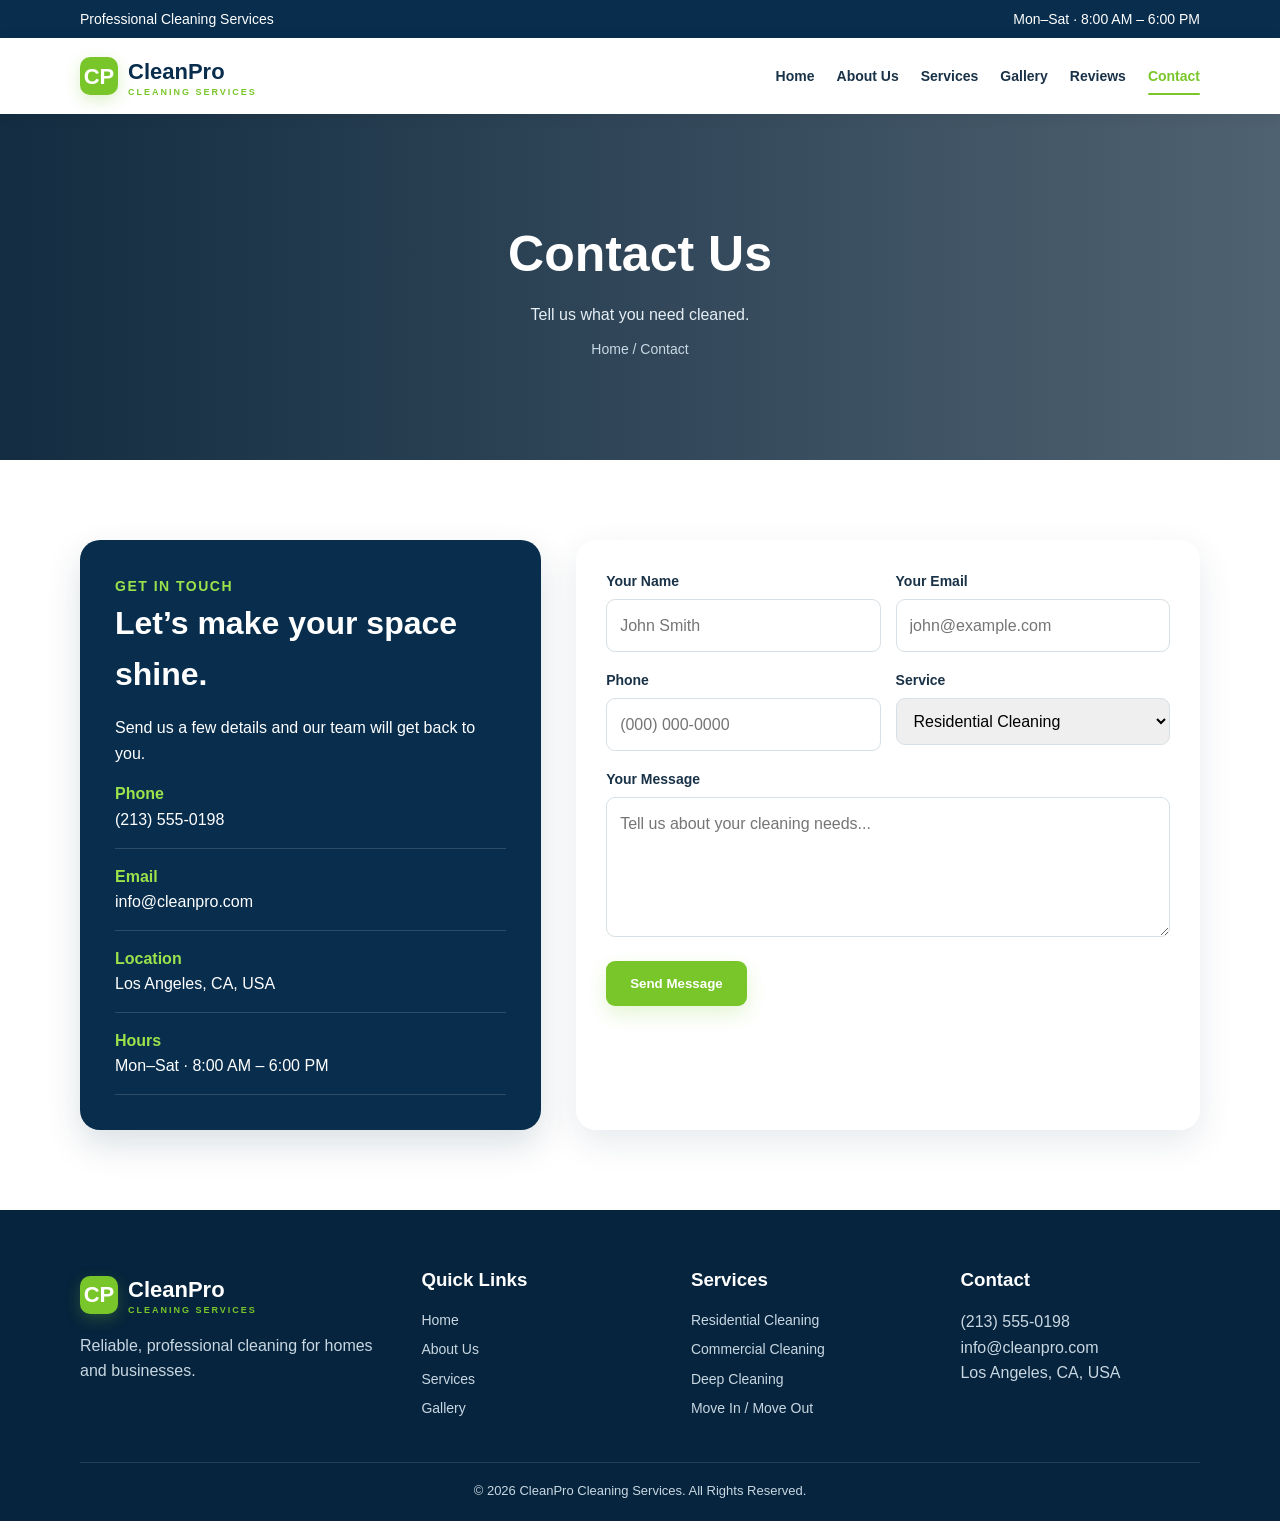
<file: contact.html>
<!doctype html>
<html lang="en">
<head>
<meta charset="utf-8"><meta name="viewport" content="width=device-width,initial-scale=1">
<title>Contact | CleanPro Cleaning Services</title>
<meta name="description" content="Professional residential and commercial cleaning services.">
<link rel="stylesheet" href="style.css">
</head>
<body>
<div class="topbar"><div class="container"><span>Professional Cleaning Services</span><span>Mon–Sat · 8:00 AM – 6:00 PM</span></div></div>
<header><div class="container nav">
<a class="logo" href="index.html"><span class="logo-mark">CP</span><span>CleanPro<small>CLEANING SERVICES</small></span></a>
<button class="menu-btn" aria-label="Open menu">☰</button>
<nav><a class="" href="index.html">Home</a>
<a class="" href="about.html">About Us</a>
<a class="" href="services.html">Services</a>
<a class="" href="gallery.html">Gallery</a>
<a class="" href="gallery.html#reviews">Reviews</a>
<a class="active" href="contact.html">Contact</a></nav>
</div></header>

<section class="page-hero"><div class="container"><h1>Contact Us</h1><p>Tell us what you need cleaned.</p><div class="breadcrumb">Home / Contact</div></div></section>
<section class="section"><div class="container form-wrap">
<div class="contact-info"><div class="eyebrow">Get In Touch</div><h2>Let’s make your space shine.</h2><p>Send us a few details and our team will get back to you.</p>
<div class="contact-item"><b>Phone</b>(213) 555-0198</div><div class="contact-item"><b>Email</b>info@cleanpro.com</div><div class="contact-item"><b>Location</b>Los Angeles, CA, USA</div><div class="contact-item"><b>Hours</b>Mon–Sat · 8:00 AM – 6:00 PM</div>
</div>
<form><div class="row"><div><label>Your Name</label><input required placeholder="John Smith"></div><div><label>Your Email</label><input required type="email" placeholder="john@example.com"></div></div><div class="row"><div><label>Phone</label><input placeholder="(000) 000-0000"></div><div><label>Service</label><select><option>Residential Cleaning</option><option>Commercial Cleaning</option><option>Deep Cleaning</option><option>Move In / Move Out</option></select></div></div><label>Your Message</label><textarea placeholder="Tell us about your cleaning needs..."></textarea><button class="btn btn-primary" type="submit">Send Message</button><p class="form-message" style="margin-top:12px;color:#5e9e19;font-weight:700"></p></form>
</div></section>

<footer><div class="container footer-grid">
<div><a class="logo" href="index.html" style="color:#fff"><span class="logo-mark">CP</span><span>CleanPro<small>CLEANING SERVICES</small></span></a><p style="margin-top:15px">Reliable, professional cleaning for homes and businesses.</p></div>
<div><h3>Quick Links</h3><a href="index.html">Home</a><a href="about.html">About Us</a><a href="services.html">Services</a><a href="gallery.html">Gallery</a></div>
<div><h3>Services</h3><a href="services.html">Residential Cleaning</a><a href="services.html">Commercial Cleaning</a><a href="services.html">Deep Cleaning</a><a href="services.html">Move In / Move Out</a></div>
<div><h3>Contact</h3><p>(213) 555-0198</p><p>info@cleanpro.com</p><p>Los Angeles, CA, USA</p></div>
</div><div class="container copyright">© <span id="year"></span> CleanPro Cleaning Services. All Rights Reserved.</div></footer>
<script src="script.js"></script>
</body></html>
</file>
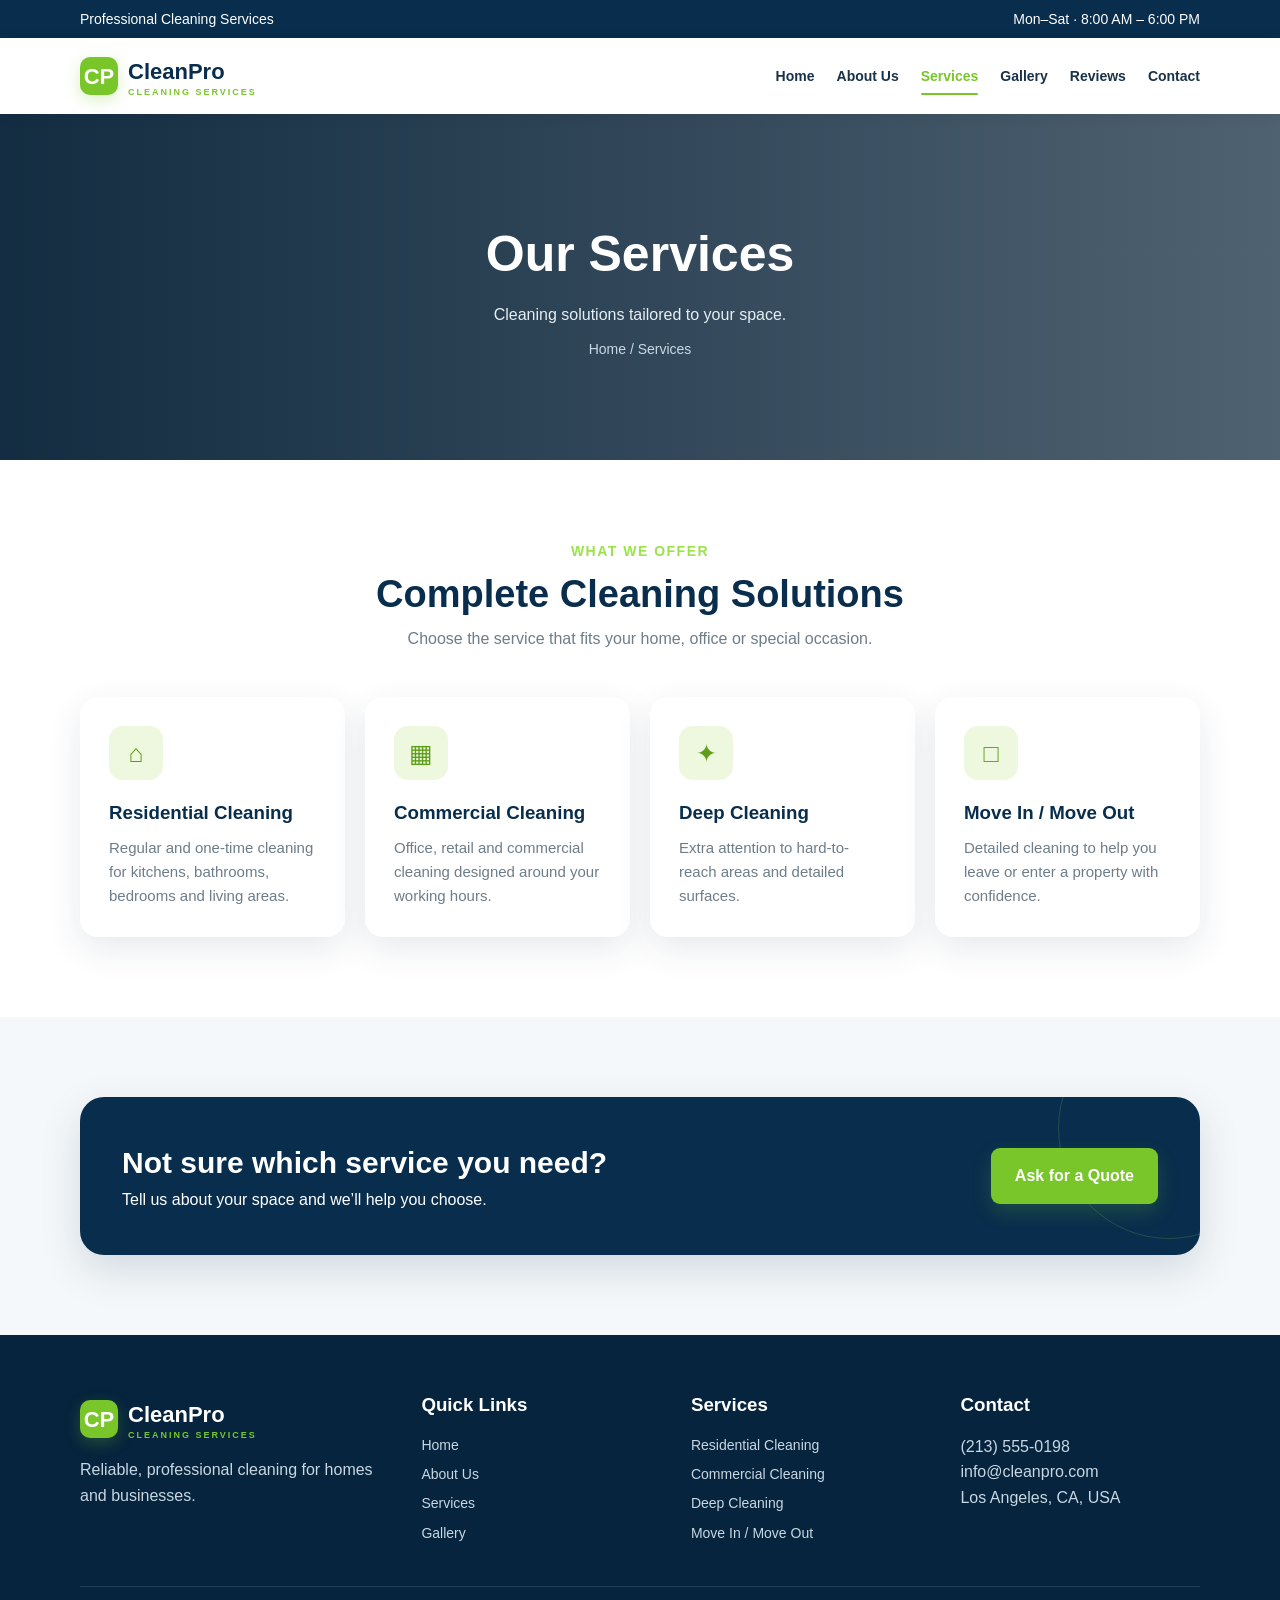
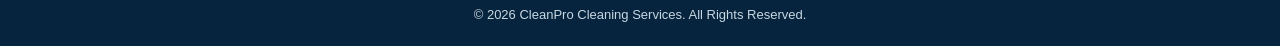
<file: services.html>
<!doctype html>
<html lang="en">
<head>
<meta charset="utf-8"><meta name="viewport" content="width=device-width,initial-scale=1">
<title>Services | CleanPro Cleaning Services</title>
<meta name="description" content="Professional residential and commercial cleaning services.">
<link rel="stylesheet" href="style.css">
</head>
<body>
<div class="topbar"><div class="container"><span>Professional Cleaning Services</span><span>Mon–Sat · 8:00 AM – 6:00 PM</span></div></div>
<header><div class="container nav">
<a class="logo" href="index.html"><span class="logo-mark">CP</span><span>CleanPro<small>CLEANING SERVICES</small></span></a>
<button class="menu-btn" aria-label="Open menu">☰</button>
<nav><a class="" href="index.html">Home</a>
<a class="" href="about.html">About Us</a>
<a class="active" href="services.html">Services</a>
<a class="" href="gallery.html">Gallery</a>
<a class="" href="gallery.html#reviews">Reviews</a>
<a class="" href="contact.html">Contact</a></nav>
</div></header>

<section class="page-hero"><div class="container"><h1>Our Services</h1><p>Cleaning solutions tailored to your space.</p><div class="breadcrumb">Home / Services</div></div></section>
<section class="section"><div class="container"><div class="section-head"><div class="eyebrow">What We Offer</div><h2>Complete Cleaning Solutions</h2><p>Choose the service that fits your home, office or special occasion.</p></div><div class="grid">
<div class="card"><div class="icon">⌂</div><h3>Residential Cleaning</h3><p>Regular and one-time cleaning for kitchens, bathrooms, bedrooms and living areas.</p></div>
<div class="card"><div class="icon">▦</div><h3>Commercial Cleaning</h3><p>Office, retail and commercial cleaning designed around your working hours.</p></div>
<div class="card"><div class="icon">✦</div><h3>Deep Cleaning</h3><p>Extra attention to hard-to-reach areas and detailed surfaces.</p></div>
<div class="card"><div class="icon">□</div><h3>Move In / Move Out</h3><p>Detailed cleaning to help you leave or enter a property with confidence.</p></div>
</div></div></section>
<section class="section section-light"><div class="container"><div class="cta"><div><h2>Not sure which service you need?</h2><p>Tell us about your space and we’ll help you choose.</p></div><a class="btn btn-primary" href="contact.html">Ask for a Quote</a></div></div></section>

<footer><div class="container footer-grid">
<div><a class="logo" href="index.html" style="color:#fff"><span class="logo-mark">CP</span><span>CleanPro<small>CLEANING SERVICES</small></span></a><p style="margin-top:15px">Reliable, professional cleaning for homes and businesses.</p></div>
<div><h3>Quick Links</h3><a href="index.html">Home</a><a href="about.html">About Us</a><a href="services.html">Services</a><a href="gallery.html">Gallery</a></div>
<div><h3>Services</h3><a href="services.html">Residential Cleaning</a><a href="services.html">Commercial Cleaning</a><a href="services.html">Deep Cleaning</a><a href="services.html">Move In / Move Out</a></div>
<div><h3>Contact</h3><p>(213) 555-0198</p><p>info@cleanpro.com</p><p>Los Angeles, CA, USA</p></div>
</div><div class="container copyright">© <span id="year"></span> CleanPro Cleaning Services. All Rights Reserved.</div></footer>
<script src="script.js"></script>
</body></html>
</file>
<file: style.css>
:root{
  --navy:#082d4d;
  --navy2:#0d4169;
  --green:#79c62a;
  --green2:#9be24b;
  --text:#193247;
  --muted:#6d7d89;
  --light:#f5f8fa;
  --white:#fff;
  --shadow:0 12px 35px rgba(8,45,77,.10);
  --radius:18px;
}

*{
  box-sizing:border-box;
  margin:0;
  padding:0;
}

html{
  scroll-behavior:smooth;
}

body{
  font-family:Arial,Helvetica,sans-serif;
  color:var(--text);
  line-height:1.6;
  background:#fff;
  overflow-x:hidden;
}

/* =========================
   GLOBAL
========================= */

a{
  text-decoration:none;
  color:inherit;
}

img{
  max-width:100%;
  display:block;
}

.container{
  width:min(1120px,92%);
  margin:auto;
}

/* =========================
   TOP BAR
========================= */

.topbar{
  background:var(--navy);
  color:#fff;
  font-size:14px;
  padding:8px 0;
}

.topbar .container{
  display:flex;
  justify-content:space-between;
  gap:15px;
}

/* =========================
   HEADER / NAVIGATION
========================= */

header{
  background:#fff;
  position:sticky;
  top:0;
  z-index:100;
  box-shadow:0 2px 15px rgba(0,0,0,.06);
  transition:all .35s ease;
}

header:hover{
  box-shadow:0 5px 25px rgba(8,45,77,.12);
}

.nav{
  min-height:76px;
  display:flex;
  align-items:center;
  justify-content:space-between;
  gap:20px;
}

.logo{
  display:flex;
  align-items:center;
  gap:10px;
  font-weight:800;
  color:var(--navy);
  font-size:22px;
  transition:transform .3s ease;
}

.logo:hover{
  transform:translateY(-2px);
}

.logo-mark{
  width:38px;
  height:38px;
  border-radius:10px;
  background:var(--green);
  display:grid;
  place-items:center;
  color:#fff;
  font-weight:900;
  transition:all .35s ease;
  box-shadow:0 5px 15px rgba(121,198,42,.25);
}

.logo:hover .logo-mark{
  transform:rotate(-6deg) scale(1.08);
  box-shadow:0 8px 20px rgba(121,198,42,.35);
}

.logo small{
  display:block;
  font-size:9px;
  letter-spacing:2px;
  color:var(--green);
  margin-top:-4px;
}

nav{
  display:flex;
  align-items:center;
  gap:22px;
}

nav a{
  font-size:14px;
  font-weight:700;
  position:relative;
  transition:color .3s ease;
}

nav a::after{
  content:"";
  position:absolute;
  left:0;
  bottom:-7px;
  width:0;
  height:2px;
  background:var(--green);
  border-radius:5px;
  transition:width .3s ease;
}

nav a:hover,
nav a.active{
  color:var(--green);
}

nav a:hover::after,
nav a.active::after{
  width:100%;
}

.menu-btn{
  display:none;
  border:0;
  background:var(--navy);
  color:#fff;
  border-radius:9px;
  padding:10px 12px;
  font-size:20px;
  cursor:pointer;
  transition:all .3s ease;
}

.menu-btn:hover{
  background:var(--green);
  transform:scale(1.05);
}

/* =========================
   BUTTONS
========================= */

.btn{
  display:inline-block;
  padding:13px 22px;
  border-radius:9px;
  font-weight:800;
  border:2px solid transparent;
  transition:all .3s ease;
  position:relative;
  overflow:hidden;
  cursor:pointer;
}

.btn::before{
  content:"";
  position:absolute;
  top:0;
  left:-100%;
  width:70%;
  height:100%;
  background:rgba(255,255,255,.20);
  transform:skewX(-20deg);
  transition:left .5s ease;
}

.btn:hover::before{
  left:130%;
}

.btn-primary{
  background:var(--green);
  color:#fff;
  box-shadow:0 8px 20px rgba(121,198,42,.20);
}

.btn-primary:hover{
  background:#67ad20;
  transform:translateY(-4px);
  box-shadow:0 12px 28px rgba(121,198,42,.30);
}

.btn-outline{
  border-color:#fff;
  color:#fff;
}

.btn-outline:hover{
  background:#fff;
  color:var(--navy);
  transform:translateY(-4px);
}

.btn-dark{
  background:var(--navy);
  color:#fff;
}

.btn-dark:hover{
  background:var(--green);
  transform:translateY(-4px);
}

/* =========================
   HERO
========================= */

.hero{
  min-height:570px;
  background:
    linear-gradient(
      90deg,
      rgba(4,31,53,.95) 0%,
      rgba(4,31,53,.78) 48%,
      rgba(4,31,53,.18) 100%
    ),
    url('https://images.unsplash.com/photo-1581578731548-c64695cc6952?auto=format&fit=crop&w=1800&q=85')
    center/cover;

  display:flex;
  align-items:center;
  color:#fff;
  position:relative;
  overflow:hidden;
}

.hero::after{
  content:"";
  position:absolute;
  width:450px;
  height:450px;
  border-radius:50%;
  border:1px solid rgba(155,226,75,.15);
  right:-150px;
  top:-150px;
  animation:heroCircle 8s ease-in-out infinite;
}

.hero-content{
  max-width:650px;
  padding:80px 0;
  position:relative;
  z-index:2;
}

.eyebrow{
  color:var(--green2);
  font-weight:800;
  letter-spacing:1.5px;
  text-transform:uppercase;
  font-size:14px;
}

.hero h1{
  font-size:clamp(42px,6vw,72px);
  line-height:1.02;
  margin:15px 0 20px;
}

.hero p{
  font-size:18px;
  max-width:600px;
  color:#edf5fa;
  margin-bottom:28px;
}

.actions{
  display:flex;
  gap:12px;
  flex-wrap:wrap;
}

.trust{
  display:flex;
  gap:22px;
  flex-wrap:wrap;
  margin-top:35px;
  font-size:13px;
  font-weight:700;
}

.trust span::before{
  content:"✓";
  color:var(--green2);
  margin-right:7px;
}

/* =========================
   SECTIONS
========================= */

.section{
  padding:80px 0;
}

.section-light{
  background:var(--light);
}

.section-head{
  text-align:center;
  max-width:720px;
  margin:0 auto 45px;
}

.section-head h2{
  font-size:38px;
  line-height:1.15;
  color:var(--navy);
  margin:10px 0;
}

.section-head p{
  color:var(--muted);
}

/* =========================
   CARDS
========================= */

.grid{
  display:grid;
  grid-template-columns:repeat(4,1fr);
  gap:20px;
}

.card{
  background:#fff;
  border-radius:var(--radius);
  padding:28px;
  box-shadow:var(--shadow);
  transition:
    transform .4s ease,
    box-shadow .4s ease,
    border-color .4s ease;
  border:1px solid transparent;
  position:relative;
  overflow:hidden;
}

.card::before{
  content:"";
  position:absolute;
  left:0;
  top:0;
  width:100%;
  height:3px;
  background:linear-gradient(90deg,var(--green),var(--green2));
  transform:scaleX(0);
  transform-origin:left;
  transition:transform .4s ease;
}

.card:hover{
  transform:translateY(-10px);
  box-shadow:0 20px 45px rgba(8,45,77,.16);
  border-color:rgba(121,198,42,.20);
}

.card:hover::before{
  transform:scaleX(1);
}

.icon{
  width:54px;
  height:54px;
  border-radius:14px;
  background:#eef8df;
  color:#5e9e19;
  display:grid;
  place-items:center;
  font-size:25px;
  margin-bottom:18px;
  transition:all .4s ease;
}

.card:hover .icon{
  background:var(--green);
  color:#fff;
  transform:rotate(-5deg) scale(1.08);
  box-shadow:0 8px 18px rgba(121,198,42,.25);
}

.card h3{
  color:var(--navy);
  margin-bottom:8px;
}

.card p{
  color:var(--muted);
  font-size:15px;
}

.card a{
  display:inline-block;
  color:#62a820;
  font-weight:800;
  margin-top:14px;
  font-size:14px;
  transition:transform .3s ease;
}

.card a:hover{
  transform:translateX(5px);
}

/* =========================
   SPLIT SECTION
========================= */

.split{
  display:grid;
  grid-template-columns:1fr 1fr;
  gap:55px;
  align-items:center;
}

.split img{
  border-radius:22px;
  box-shadow:var(--shadow);
  width:100%;
  height:420px;
  object-fit:cover;
  transition:transform .6s ease,box-shadow .6s ease;
}

.split img:hover{
  transform:scale(1.025);
  box-shadow:0 22px 50px rgba(8,45,77,.18);
}

.split h2{
  font-size:40px;
  line-height:1.15;
  color:var(--navy);
  margin:12px 0 18px;
}

.checks{
  list-style:none;
  margin:24px 0;
}

.checks li{
  margin:11px 0;
  font-weight:700;
  transition:transform .3s ease;
}

.checks li:hover{
  transform:translateX(5px);
}

.checks li::before{
  content:"✓";
  display:inline-grid;
  place-items:center;
  width:22px;
  height:22px;
  border-radius:50%;
  background:var(--green);
  color:#fff;
  font-size:12px;
  margin-right:10px;
}

/* =========================
   CTA
========================= */

.cta{
  background:var(--navy);
  color:#fff;
  border-radius:24px;
  padding:42px;
  display:flex;
  justify-content:space-between;
  align-items:center;
  gap:25px;
  position:relative;
  overflow:hidden;
  box-shadow:0 15px 40px rgba(8,45,77,.15);
}

.cta::before{
  content:"";
  position:absolute;
  width:220px;
  height:220px;
  border-radius:50%;
  border:1px solid rgba(155,226,75,.18);
  right:-80px;
  top:-80px;
  animation:ctaPulse 5s ease-in-out infinite;
}

.cta > *{
  position:relative;
  z-index:2;
}

.cta h2{
  font-size:30px;
}

/* =========================
   INNER PAGE HERO
========================= */

.page-hero{
  background:
    linear-gradient(90deg,rgba(4,31,53,.94),rgba(4,31,53,.7)),
    url('https://images.unsplash.com/photo-1527515637462-cff94eecc1ac?auto=format&fit=crop&w=1800&q=85')
    center/cover;

  color:#fff;
  padding:100px 0;
  text-align:center;
  position:relative;
  overflow:hidden;
}

.page-hero h1{
  font-size:50px;
}

.page-hero p{
  margin-top:8px;
  color:#e6eef4;
}

.breadcrumb{
  font-size:14px;
  color:#c8d8e4;
  margin-top:10px;
}

/* =========================
   GALLERY
========================= */

.gallery{
  display:grid;
  grid-template-columns:repeat(3,1fr);
  gap:18px;
}

.gallery img{
  height:250px;
  width:100%;
  object-fit:cover;
  border-radius:16px;
  transition:transform .5s ease,box-shadow .5s ease,filter .5s ease;
}

.gallery img:hover{
  transform:scale(1.045);
  box-shadow:0 18px 35px rgba(8,45,77,.20);
  filter:brightness(1.05);
}

/* =========================
   REVIEWS
========================= */

.testimonials{
  display:grid;
  grid-template-columns:repeat(3,1fr);
  gap:20px;
  margin-top:35px;
}

.quote{
  background:#fff;
  padding:28px;
  border-radius:18px;
  box-shadow:var(--shadow);
  transition:all .4s ease;
}

.quote:hover{
  transform:translateY(-8px);
  box-shadow:0 20px 40px rgba(8,45,77,.15);
}

.stars{
  color:#f2b400;
  letter-spacing:2px;
  transition:transform .3s ease;
}

.quote:hover .stars{
  transform:scale(1.08);
}

.quote p{
  margin:15px 0;
  color:var(--muted);
}

/* =========================
   CONTACT
========================= */

.form-wrap{
  display:grid;
  grid-template-columns:.85fr 1.15fr;
  gap:35px;
}

.contact-info{
  background:var(--navy);
  color:#fff;
  border-radius:20px;
  padding:35px;
  box-shadow:0 15px 35px rgba(8,45,77,.15);
  transition:transform .4s ease;
}

.contact-info:hover{
  transform:translateY(-5px);
}

.contact-info h2{
  font-size:32px;
  margin-bottom:15px;
}

.contact-item{
  padding:15px 0;
  border-bottom:1px solid rgba(255,255,255,.15);
  transition:padding-left .3s ease;
}

.contact-item:hover{
  padding-left:7px;
}

.contact-item b{
  display:block;
  color:var(--green2);
}

form{
  background:#fff;
  padding:30px;
  border-radius:20px;
  box-shadow:var(--shadow);
}

.row{
  display:grid;
  grid-template-columns:1fr 1fr;
  gap:15px;
}

label{
  font-weight:700;
  font-size:14px;
  display:block;
  margin-bottom:6px;
}

input,
select,
textarea{
  width:100%;
  padding:13px;
  border:1px solid #d7e0e6;
  border-radius:9px;
  margin-bottom:17px;
  font:inherit;
  transition:
    border-color .3s ease,
    box-shadow .3s ease,
    transform .3s ease;
}

input:focus,
select:focus,
textarea:focus{
  outline:none;
  border-color:var(--green);
  box-shadow:0 0 0 4px rgba(121,198,42,.12);
  transform:translateY(-1px);
}

textarea{
  min-height:140px;
  resize:vertical;
}

/* =========================
   FOOTER
========================= */

footer{
  background:#06243d;
  color:#c8d7e2;
  padding:55px 0 20px;
}

.footer-grid{
  display:grid;
  grid-template-columns:1.3fr 1fr 1fr 1fr;
  gap:30px;
}

footer h3{
  color:#fff;
  margin-bottom:14px;
}

footer a{
  display:block;
  margin:7px 0;
  font-size:14px;
  transition:color .3s ease,transform .3s ease;
}

footer a:hover{
  color:var(--green2);
  transform:translateX(4px);
}

.copyright{
  border-top:1px solid rgba(255,255,255,.12);
  margin-top:35px;
  padding-top:18px;
  font-size:13px;
  text-align:center;
}

/* =========================
   SCROLL REVEAL
========================= */

.reveal{
  opacity:0;
  transform:translateY(35px);
  transition:
    opacity .8s ease,
    transform .8s cubic-bezier(.22,1,.36,1);
}

.reveal.show{
  opacity:1;
  transform:translateY(0);
}

.reveal-left{
  opacity:0;
  transform:translateX(-45px);
  transition:
    opacity .8s ease,
    transform .8s cubic-bezier(.22,1,.36,1);
}

.reveal-left.show{
  opacity:1;
  transform:translateX(0);
}

.reveal-right{
  opacity:0;
  transform:translateX(45px);
  transition:
    opacity .8s ease,
    transform .8s cubic-bezier(.22,1,.36,1);
}

.reveal-right.show{
  opacity:1;
  transform:translateX(0);
}

/* =========================
   ANIMATION KEYFRAMES
========================= */

@keyframes heroCircle{
  0%,100%{
    transform:scale(1);
    opacity:.5;
  }
  50%{
    transform:scale(1.12);
    opacity:1;
  }
}

@keyframes ctaPulse{
  0%,100%{
    transform:scale(1);
    opacity:.5;
  }
  50%{
    transform:scale(1.15);
    opacity:1;
  }
}

@keyframes softFloat{
  0%,100%{
    transform:translateY(0);
  }
  50%{
    transform:translateY(-6px);
  }
}

/* =========================
   MOBILE
========================= */

@media(max-width:900px){

  .grid{
    grid-template-columns:repeat(2,1fr);
  }

  .split{
    grid-template-columns:1fr;
  }

  .gallery{
    grid-template-columns:repeat(2,1fr);
  }

  .testimonials{
    grid-template-columns:1fr;
  }

  .footer-grid{
    grid-template-columns:1fr 1fr;
  }
}

@media(max-width:700px){

  .topbar{
    display:none;
  }

  nav{
    display:none;
    position:absolute;
    left:0;
    right:0;
    top:76px;
    background:#fff;
    padding:18px 5%;
    box-shadow:0 10px 20px rgba(0,0,0,.08);
    flex-direction:column;
    align-items:flex-start;
    gap:16px;
  }

  nav.open{
    display:flex;
    animation:mobileMenu .3s ease both;
  }

  .menu-btn{
    display:block;
  }

  .hero{
    min-height:650px;
  }

  .hero h1{
    font-size:46px;
  }

  .hero p{
    font-size:16px;
  }

  .section{
    padding:60px 0;
  }

  .section-head h2{
    font-size:32px;
  }

  .grid,
  .gallery,
  .form-wrap,
  .row{
    grid-template-columns:1fr;
  }

  .split img{
    height:300px;
  }

  .cta{
    padding:30px;
    display:block;
  }

  .cta .btn{
    margin-top:18px;
  }

  .footer-grid{
    grid-template-columns:1fr;
  }

  .page-hero{
    padding:75px 0;
  }

  .page-hero h1{
    font-size:42px;
  }
}

@keyframes mobileMenu{
  from{
    opacity:0;
    transform:translateY(-10px);
  }
  to{
    opacity:1;
    transform:translateY(0);
  }
}

/* =========================
   REDUCED MOTION
========================= */

@media(prefers-reduced-motion:reduce){

  *,
  *::before,
  *::after{
    animation-duration:.01ms !important;
    animation-iteration-count:1 !important;
    scroll-behavior:auto !important;
    transition-duration:.01ms !important;
  }

  .reveal,
  .reveal-left,
  .reveal-right{
    opacity:1;
    transform:none;
  }
  }
</file>
